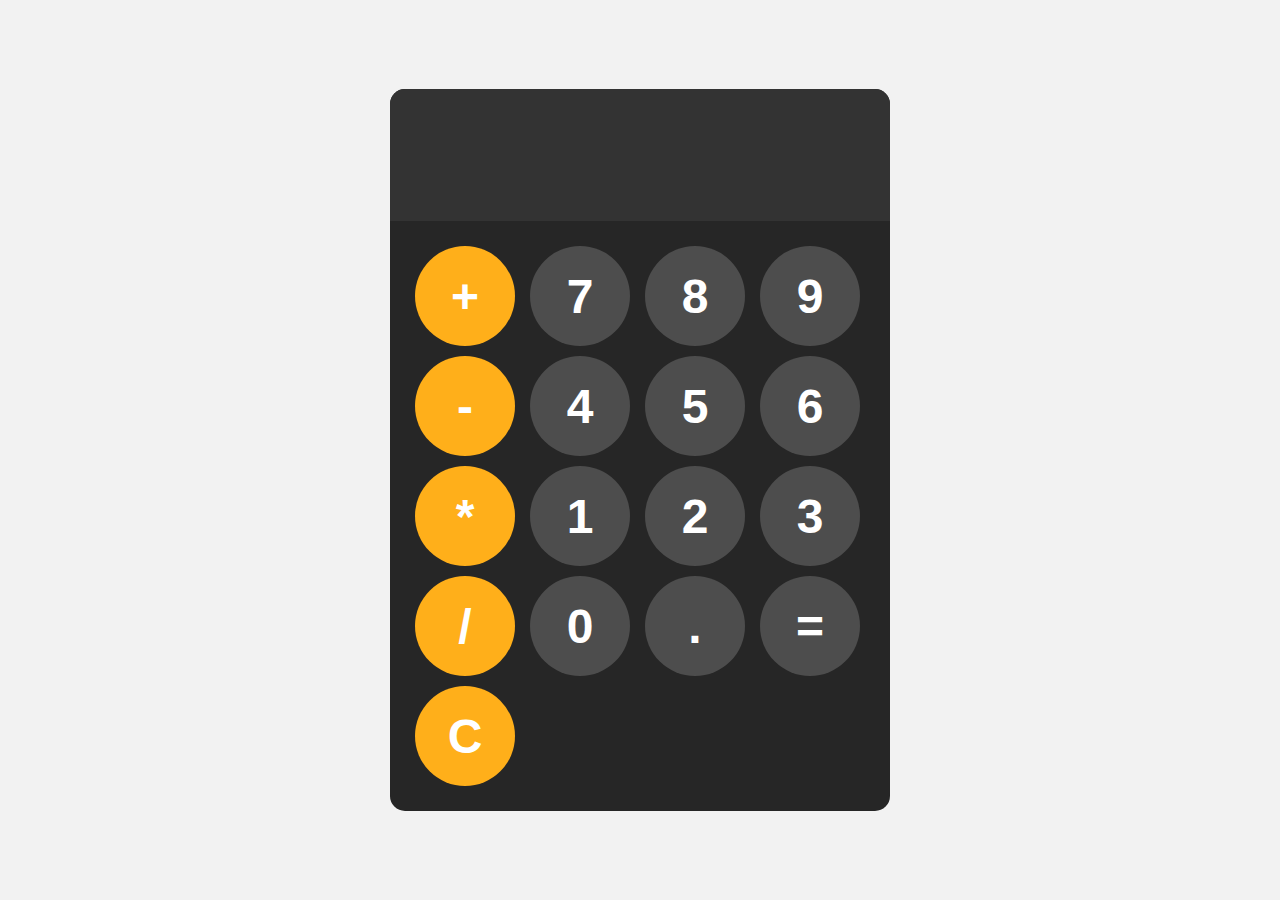
<file: CalculatorProgram-JS/index.html>
<!DOCTYPE html>
<html lang="en">
  <head>
    <meta charset="UTF-8" />
    <meta name="viewport" content="width=device-width, initial-scale=1.0" />
    <title>Document</title>
    <link rel="stylesheet" href="style.css" />
  </head>
  <body>
    <div id="calculator">
      <input id="display" type="text" readonly />
      <div id="keys">
        <button onclick="appendToDisplay('+')" class="operator-btn">+</button>
        <button onclick="appendToDisplay('7')">7</button>
        <button onclick="appendToDisplay('8')">8</button>
        <button onclick="appendToDisplay('9')">9</button>
        <button onclick="appendToDisplay('-')" class="operator-btn">-</button>
        <button onclick="appendToDisplay('4')">4</button>
        <button onclick="appendToDisplay('5')">5</button>
        <button onclick="appendToDisplay('6')">6</button>
        <button onclick="appendToDisplay('*')" class="operator-btn">*</button>
        <button onclick="appendToDisplay('1')">1</button>
        <button onclick="appendToDisplay('2')">2</button>
        <button onclick="appendToDisplay('3')">3</button>
        <button onclick="appendToDisplay('/')" class="operator-btn">/</button>
        <button onclick="appendToDisplay('0')">0</button>
        <button onclick="appendToDisplay('.')">.</button>
        <button onclick="calculate()">=</button>
        <button onclick="clearDisplay()" class="operator-btn">C</button>
      </div>
    </div>
  </body>
  <script src="script.js"></script>
</html>
</file>
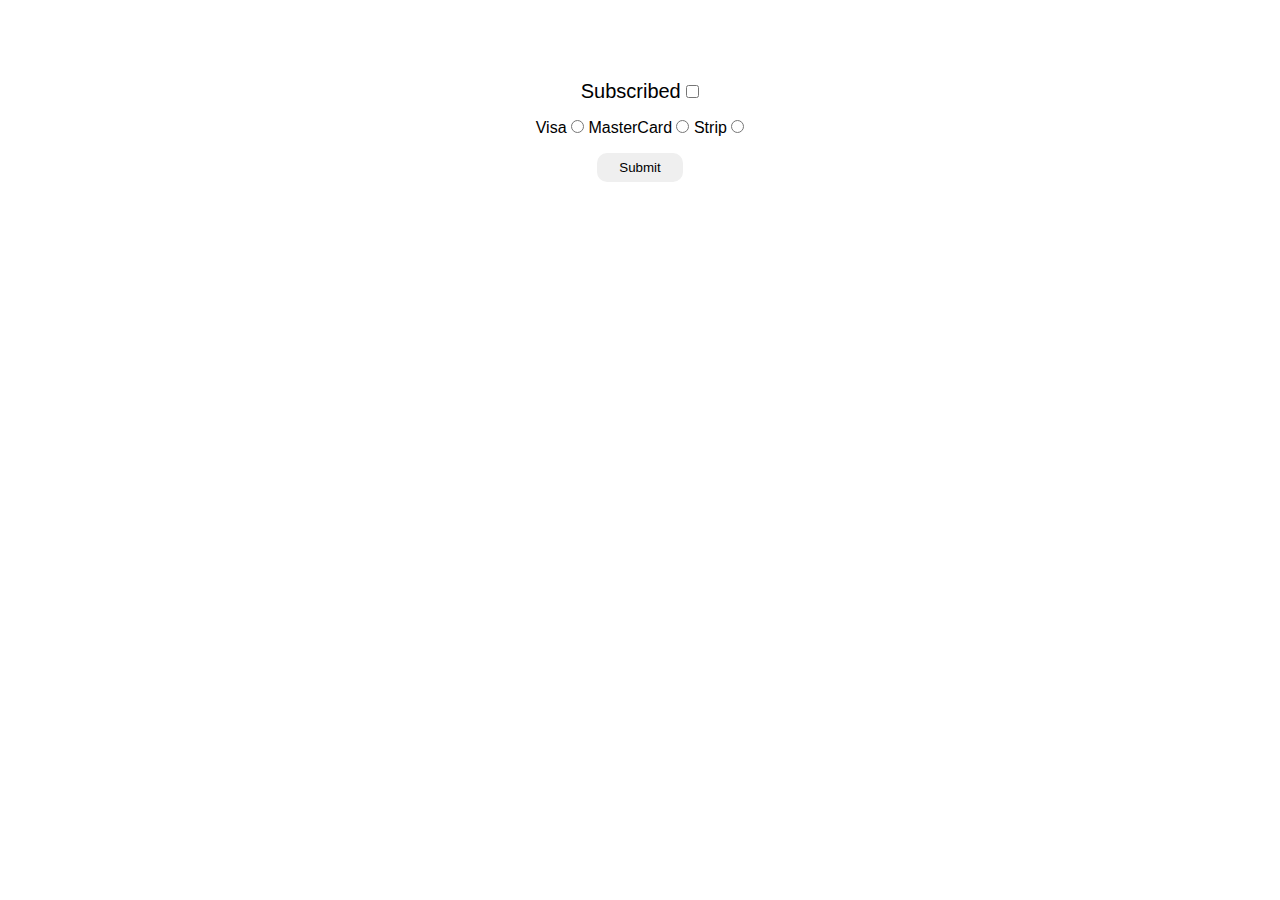
<file: CheackBox-JS/index.html>
<!DOCTYPE html>
<html lang="en">
  <head>
    <meta charset="UTF-8" />
    <meta name="viewport" content="width=device-width, initial-scale=1.0" />
    <title>Document</title>
    <link rel="stylesheet" href="style.css" />
  </head>
  <body>
    <div class="container">
        <div class="checkBox">
            <label for="Subscribed">Subscribed</label>
            <input type="checkbox" id="Subscribed">
        </div>
        <div class="cards">
            <label for="radioBtn1">Visa</label>
            <input type="radio" id="radioBtn1" name="cards">
            <label for="radioBtn2" >MasterCard</label>
            <input type="radio" id="radioBtn2" name="cards">
            <label for="radioBtn3">Strip</label>
            <input type="radio" id="radioBtn3" name="cards">
        </div>
        <button id="submitBtn">Submit</button>

        <h1 id="rslt"></h1>
        <h2 id="cardRslt"></h2>

    </div>
  </body>
  <script src="script.js"></script>
</html>
</file>
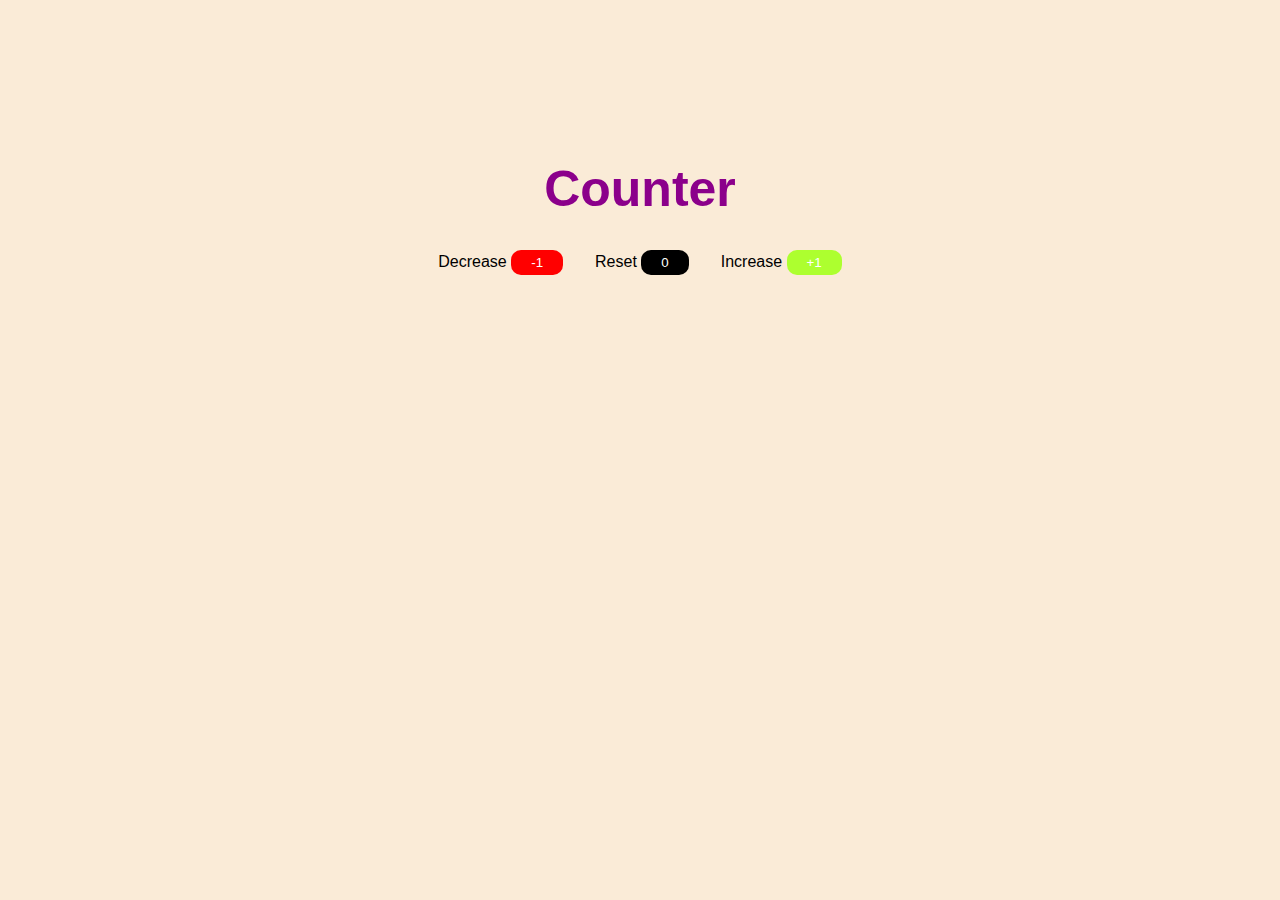
<file: Counter-JS/index.html>
<!DOCTYPE html>
<html lang="en">
  <head>
    <meta charset="UTF-8" />
    <meta name="viewport" content="width=device-width, initial-scale=1.0" />
    <title>Document</title>
    <link rel="stylesheet" href="style.css" />
  </head>
  <body>
    <h1 id="Counter">Counter</h1>
    <div class="container">
      <div>
        <label>Decrease</label>
        <button id="Decrease">-1</button>
      </div>
      <div>
        <label>Reset</label>
        <button id="Reset">0</button>
      </div>
      <div>
        <label>Increase</label>
        <button id="Increase">+1</button>
      </div>
    </div>
  </body>
  <script src="script.js"></script>
</html>
</file>
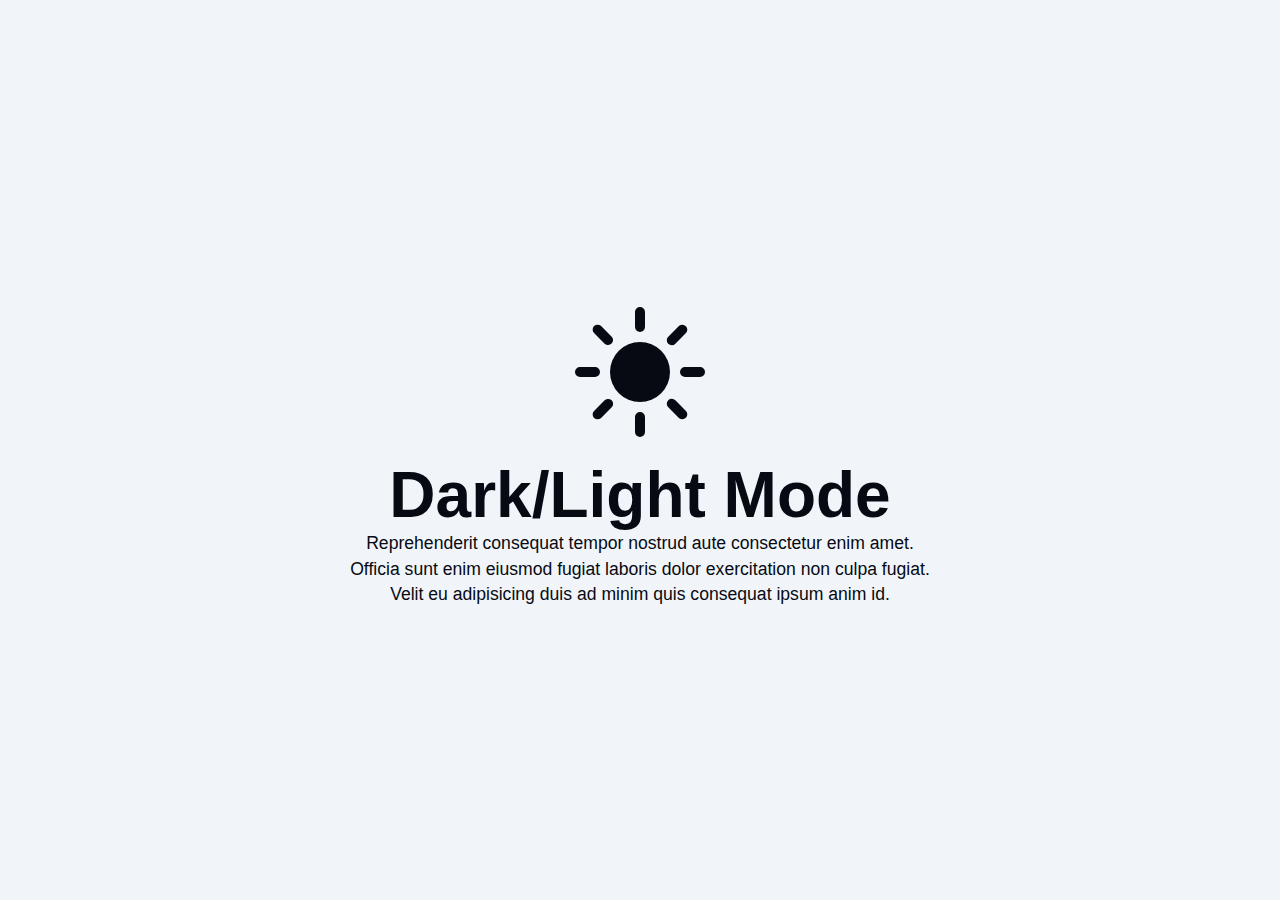
<file: Dark&Light-Mode-JS/index.html>
<!DOCTYPE html>
<html lang="en">
  <head>
    <meta charset="UTF-8" />
    <meta name="viewport" content="width=device-width, initial-scale=1.0" />
    <title>Document</title>
    <link rel="stylesheet" href="style.css" />
  </head>
  <body>
<div >
<center>
  <button class="theme-toggle">
    <svg xmlns="http://www.w3.org/2000/svg" viewBox="0 0 24 24" fill="currentColor">
      <path d="M12 2.25a.75.75 0 01.75.75v2.25a.75.75 0 01-1.5 0V3a.75.75 0 01.75-.75zM7.5 12a4.5 4.5 0 119 0 4.5 4.5 0 01-9 0zM18.894 6.166a.75.75 0 00-1.06-1.06l-1.591 1.59a.75.75 0 101.06 1.061l1.591-1.59zM21.75 12a.75.75 0 01-.75.75h-2.25a.75.75 0 010-1.5H21a.75.75 0 01.75.75zM17.834 18.894a.75.75 0 001.06-1.06l-1.59-1.591a.75.75 0 10-1.061 1.06l1.59 1.591zM12 18a.75.75 0 01.75.75V21a.75.75 0 01-1.5 0v-2.25A.75.75 0 0112 18zM7.758 17.303a.75.75 0 00-1.061-1.06l-1.591 1.59a.75.75 0 001.06 1.061l1.591-1.59zM6 12a.75.75 0 01-.75.75H3a.75.75 0 010-1.5h2.25A.75.75 0 016 12zM6.697 7.757a.75.75 0 001.06-1.06l-1.59-1.591a.75.75 0 00-1.061 1.06l1.59 1.591z" />
    </svg>
  </button>
</center>
  <h1>Dark/Light Mode</h1>
  <p>
    Reprehenderit consequat tempor nostrud aute consectetur enim amet. Officia
    sunt enim eiusmod fugiat laboris dolor exercitation non culpa fugiat.
    Velit eu adipisicing duis ad minim quis consequat ipsum anim id.
  </p>
  </body>
  <script src="script.js"></script>
</html>
</file>
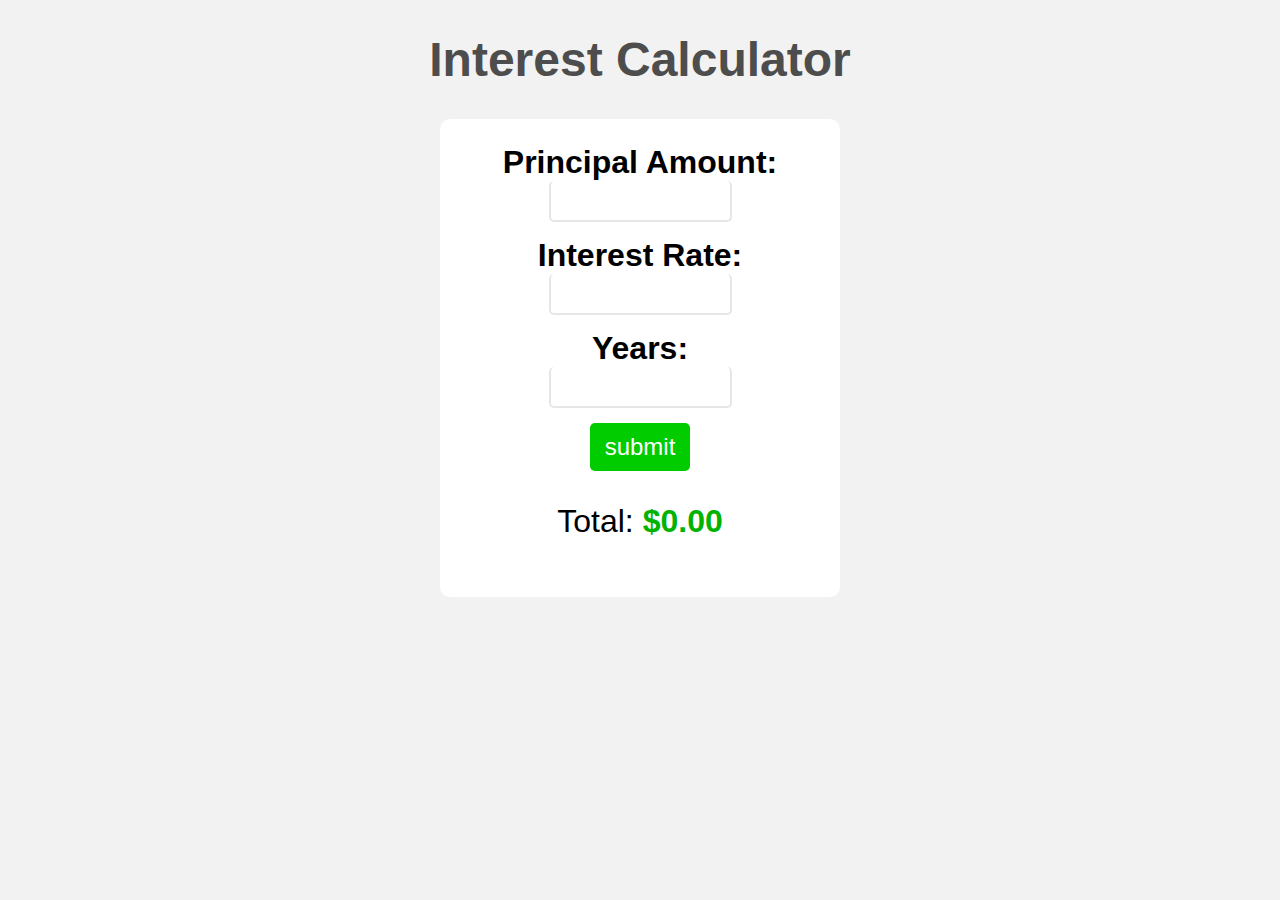
<file: InterestCalculator-JS/index.html>
<!DOCTYPE html>
<html lang="en">
  <head>
    <meta charset="UTF-8" />
    <meta name="viewport" content="width=device-width, initial-scale=1.0" />
    <title>Document</title>
    <link rel="stylesheet" href="style.css" />
  </head>
  <body>
    <h1>Interest Calculator</h1>
    <form>
      <label for="principal">Principal Amount:</label>
      <input type="number" id="principal" />

      <label for="rate">Interest Rate:</label>
      <input type="number" id="rate" />

      <label for="years">Years:</label>
      <input type="number" id="years" />
      <button type="button" onclick="calculate()">submit</button>
      <p id="total">Total: <span id="total-amount">$0.00</span></p>
    </form>
  </body>
  <script src="script.js"></script>
</html>
</file>
<file: CalculatorProgram-JS/style.css>
body {
  margin: 0;
  display: flex;
  justify-content: center;
  align-items: center;
  height: 100vh;
  background-color: hsl(0, 0%, 95%);
}
#calculator {
  font-family: Arial, sans-serif;
  background-color: hsl(0, 0%, 15%);
  border-radius: 15px;
  max-width: 500px;
  overflow: hidden;
}
#display {
  width: 100%;
  padding: 20px;
  font-size: 5rem;
  text-align: left;
  border: none;
  color: white;
  background-color: hsl(0, 0%, 20%);
}

#keys {
  display: grid;
  grid-template-columns: repeat(4, 1fr);
  gap: 10px;
  padding: 25px;
}
button {
  width: 100px;
  height: 100px;
  border-radius: 50px;
  border: none;
  background-color: hsl(0, 0%, 30%);
  color: white;
  font-size: 3rem;
  font-weight: bold;
  cursor: pointer;
}
button:hover {
  background-color: hsl(0, 0%, 40%);
}
button:active {
  background-color: hsl(0, 0%, 50%);
}
.operator-btn {
  background-color: hsl(39, 100%, 55%);
}
.operator-btn:hover {
  background-color: hsl(39, 100%, 65%);
}
.operator-btn:active {
  background-color: hsl(39, 100%, 75%);
}
</file>
<file: CheackBox-JS/style.css>
* {
  margin: 0;
  padding: 0;
  box-sizing: border-box;
  font-family: "Gill Sans", "Gill Sans MT", Calibri, "Trebuchet MS", sans-serif;
}

.container {
  display: flex;
  justify-content: center;
  align-items: center;
  flex-direction: column;
  gap: 1em;
  margin-top: 5em;
}

.checkBox {
  font-size: 20px;
}

button {
  padding: 5px 20px;
  border-radius: 10px;
  border-color: transparent;
  cursor: pointer;
}
</file>
<file: Counter-JS/style.css>
* {
  margin: 0;
  padding: 0;
  box-sizing: border-box;
  font-family: 'Franklin Gothic Medium', 'Arial Narrow', Arial, sans-serif;
}
html {
  display: flex;
  justify-content: center;
  align-items: center;
  margin-top: 10em;
  background-color: antiquewhite;
}

h1 {
  text-align: center;
  font-size: 50px;
  color: darkmagenta;
}
.container {
  margin-top: 2em;
  display: flex;
  justify-content: center;
  align-items: center;
  gap: 2em;
}
#Increase {
  padding: 5px 20px;
  color: white;
  background-color: greenyellow;
  border: none;
  border-radius: 10px;
  cursor: pointer;
}
#Decrease {
  padding: 5px 20px;
  color: white;
  background-color: red;
  border: none;
  border-radius: 10px;
  cursor: pointer;
}
#Reset {
  padding: 5px 20px;
  color: white;
  background-color: black;
  border: none;
  border-radius: 10px;
  cursor: pointer;
}
#btn {
  padding: 5px 20px;
  color: white;
  background-color: black;
  border: none;
  border-radius: 10px;
  cursor: pointer;
}
</file>
<file: Dark&Light-Mode-JS/style.css>
:root {
  --clr-dark: #070a13;
  --clr-light: #f1f5f9;
}

* {
  margin: 0;
  line-height: calc(1em + 0.5rem);
 
}

html,
body {
  height: 100%;
}

.dark-mode {
  --clr-light: #070a13;
  --clr-dark: #f1f5f9;
  transition: 0.2s ease-in-out;
}

body {
  background-color: var(--clr-light);
  color: var(--clr-dark);
  width: 95%;
  margin: 0 auto;
  font-family: "General Sans", sans-serif;
  display: grid;
  place-items: center;
  place-content: center;
  grid-gap: 2em;
  transition: 0.2s ease-in-out;
}

button {
  padding: 0;
  border: none;
  background: none;
  cursor: pointer;
  color: inherit;
}

h1 {
  font-size: 4rem;
  text-align: center;
}

p {
  font-size: 1.1rem;
  max-width: 60ch;
  text-align: center;
}

.theme-toggle {
  width: 10rem;
  height: 10rem;
}
</file>
<file: InterestCalculator-JS/style.css>
body{
    font-family: Arial,sans-serif;
    background-color: hsl(0,0%,95%);
}
h1{
    color: hsl(0,0%,30%);
    font-size: 3em;
    text-align: center;
}
form{
    background-color: white;
    max-width: 350px;
    margin: auto;
    padding: 25px;
    border-radius: 10px;
    box-shadow: 5px 5px 10px hsl(0, 0%, 0%,0,3);
    display: flex;
    flex-direction: column;
    align-items: center;
}
label{
    font-size: 2em;
    font-weight: bold;
}
input{
    width: 50%;
    text-align: center;
    font-size: 2em;
    border: 2px solid hsl(0,0%,90%);
    border-radius: 5px;
    border-top: 5px;
    margin-bottom: 15px;
}
button{
    background: hsl(120,100%,40%);
    color: white;
    font-size: 1.5em;
    border: none;
    border-radius: 5px;
    padding: 10px 15px;
    cursor: pointer;
}
button:hover{
    background: hsl(120,100%,30%);
}
#total{
    font-size: 2em;
}
#total-amount{
    color: hsl(120,100%,35%);
    font-weight: bold;
}
</file>
